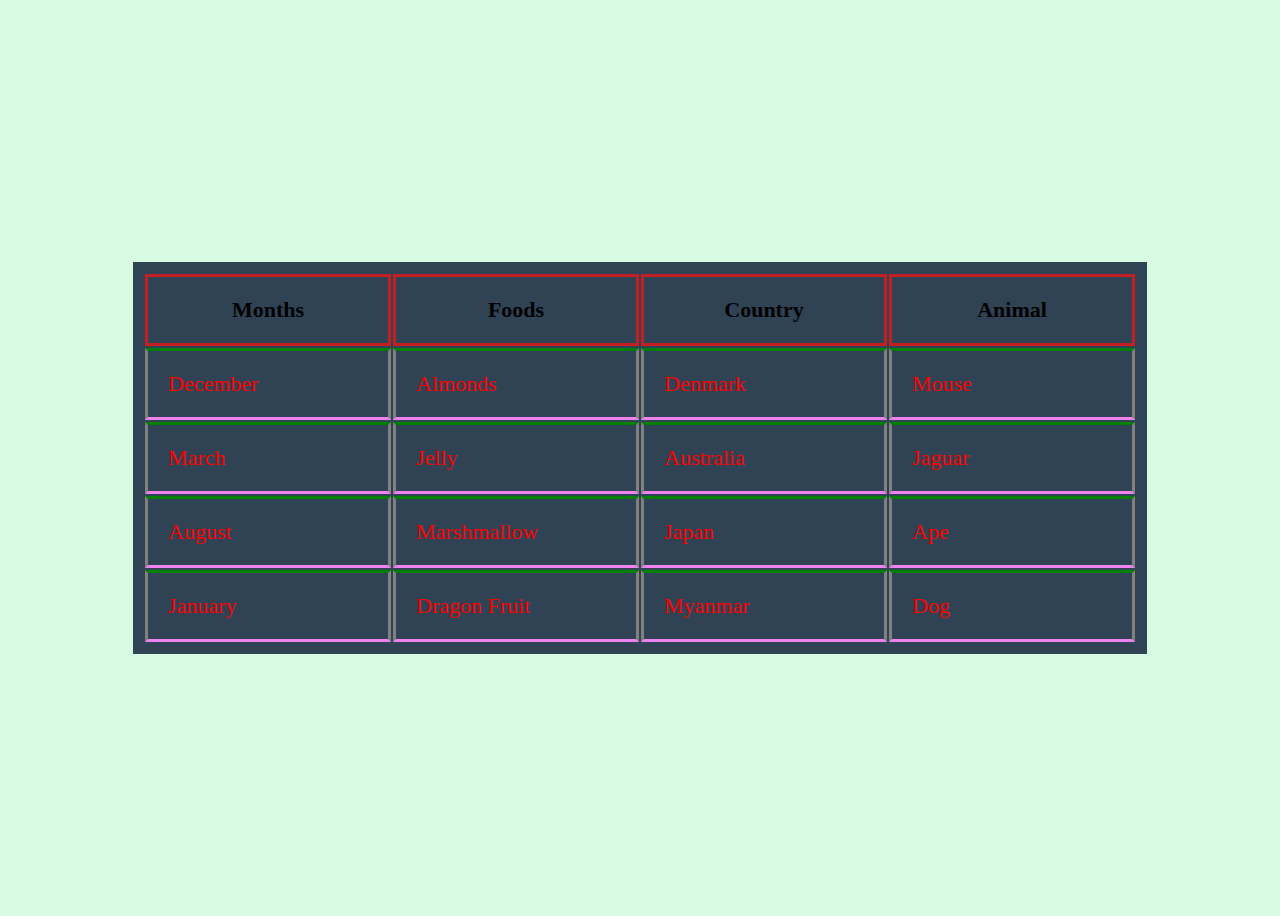
<file: 03PerformanceTask1SHIT/index.html>
<!DOCTYPE html>
<html lang="en">

<head>
    <meta charset="UTF-8">
    <meta http-equiv="X-UA-Compatible" content="IE=edge">
    <meta name="viewport" content="width=device-width, initial-scale=1.0">
    <link rel="stylesheet" href="style.css">
    <title>Task Performance</title>
</head>

<body>
    <div>
        <table>
            <tr>
                <th>Months</th>
                <th>Foods</th>
                <th>Country</th>
                <th>Animal</th>
            </tr>

            <tr>
                <td>December</td>
                <td>Almonds</td>
                <td>Denmark</td>
                <td>Mouse</td>

            </tr>
            <tr>
                <td>March</td>
                <td>Jelly</td>
                <td>Australia</td>
                <td>Jaguar</td>
            </tr>
            <tr>
                <td>August</td>
                <td>Marshmallow</td>
                <td>Japan</td>
                <td>Ape</td>
            </tr>
            <tr>
                <td>January</td>
                <td>Dragon Fruit</td>
                <td>Myanmar</td>
                <td>Dog</td>
            </tr>
        </table>
    </div>

</body>

</html>
</file>
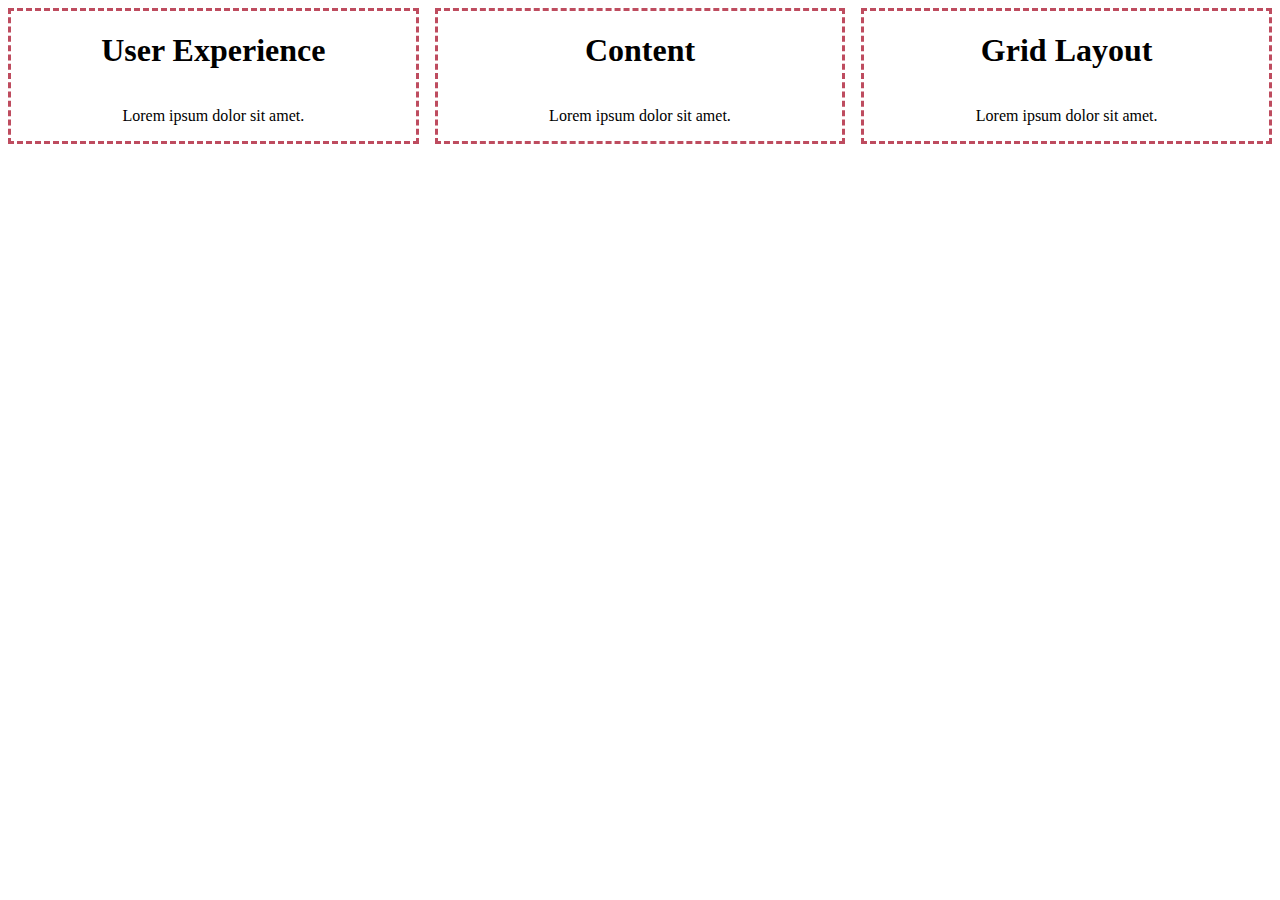
<file: 04 Activity 1/index.html>
<!DOCTYPE html>
<html lang="en">

<head>
    <meta charset="UTF-8">
    <meta http-equiv="X-UA-Compatible" content="IE=edge">
    <meta name="viewport" content="width=device-width, initial-scale=1.0">
    <link rel="stylesheet" href="style.css">
    <title>A Responsive Website</title>
</head>

<body>

    <!-- grid -->
    <div class="grid">
        <!-- user experience -->
        <div class="grid__user_experience grid__child">
            <h1>User Experience</h1>
            <p>Lorem ipsum dolor sit amet.</p>
        </div>
        <!-- content -->
        <div class="grid__content grid__child">
            <h1>Content</h1>
            <p>Lorem ipsum dolor sit amet.</p>
        </div>
        <!-- grid layout -->
        <div class="grid__grid_layout grid__child">
            <h1>Grid Layout</h1>
            <p>Lorem ipsum dolor sit amet.</p>
        </div>
    </div>

</body>

</html>
</file>
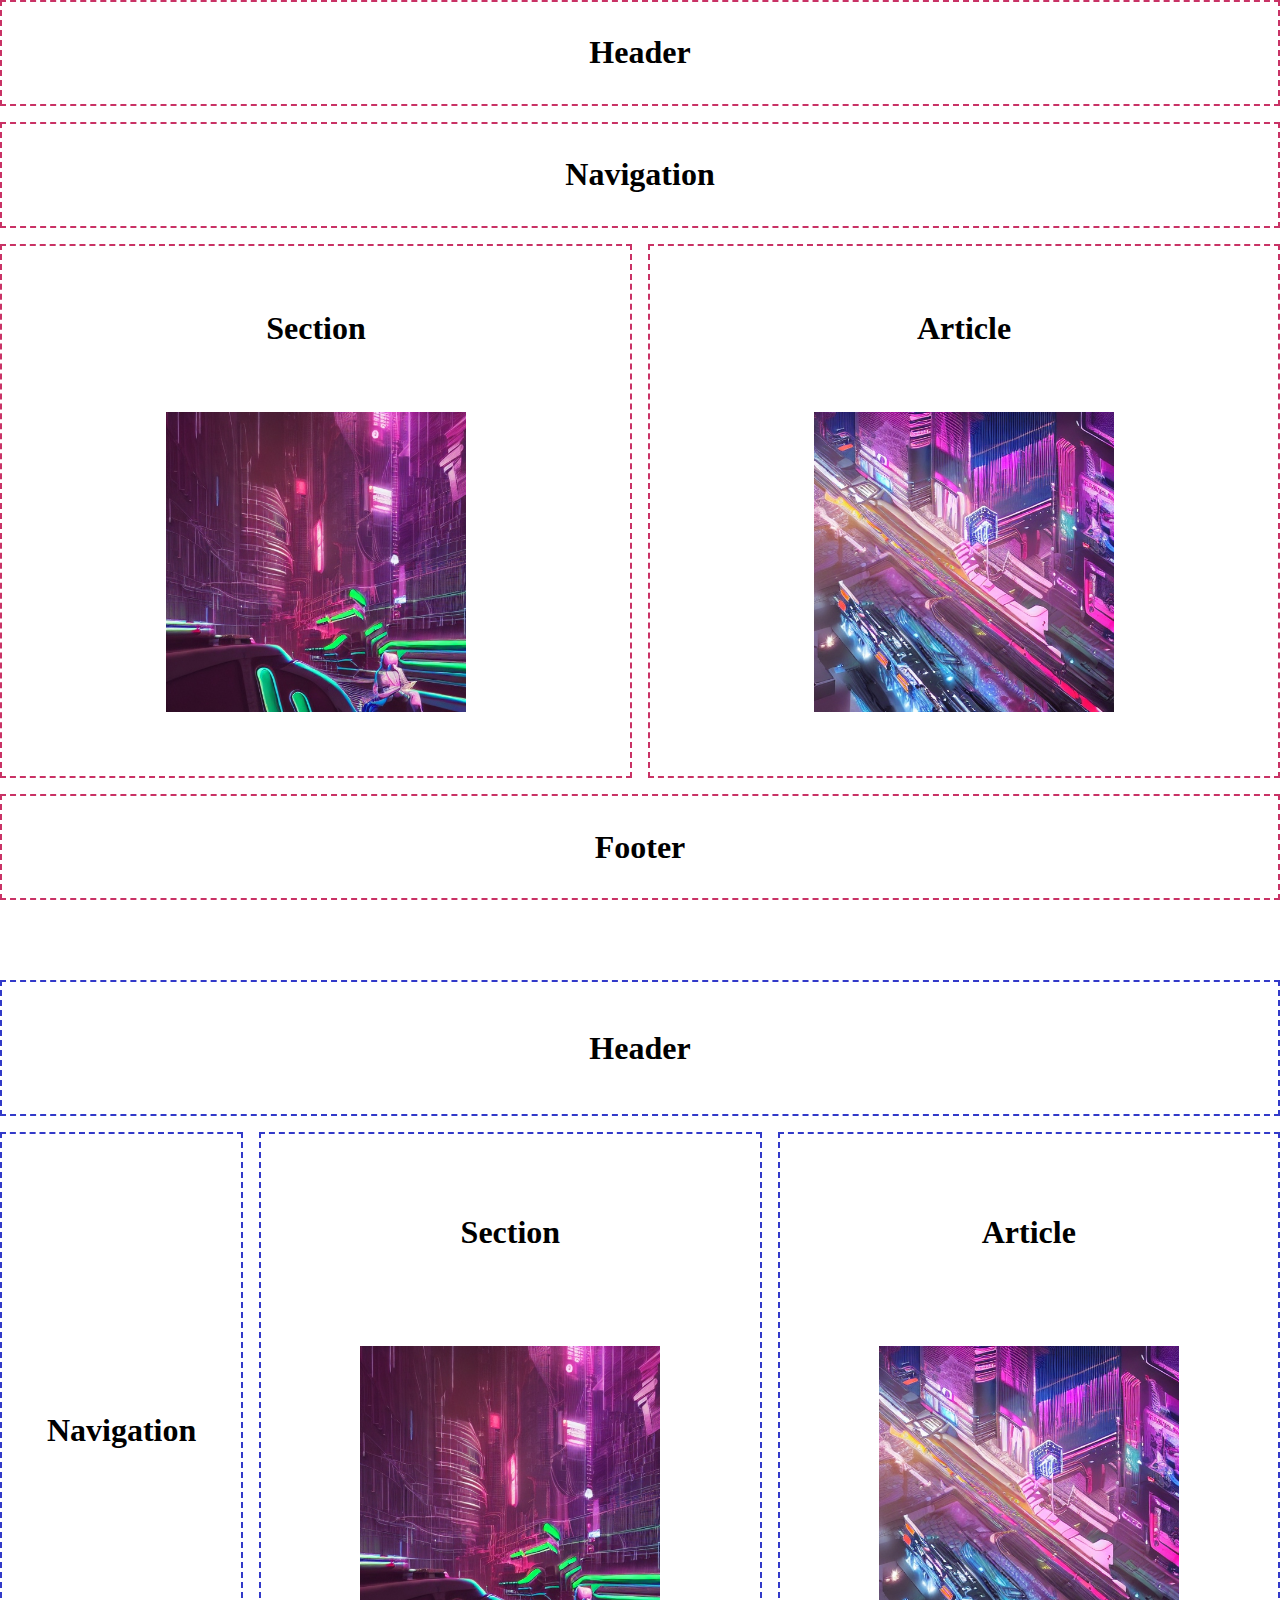
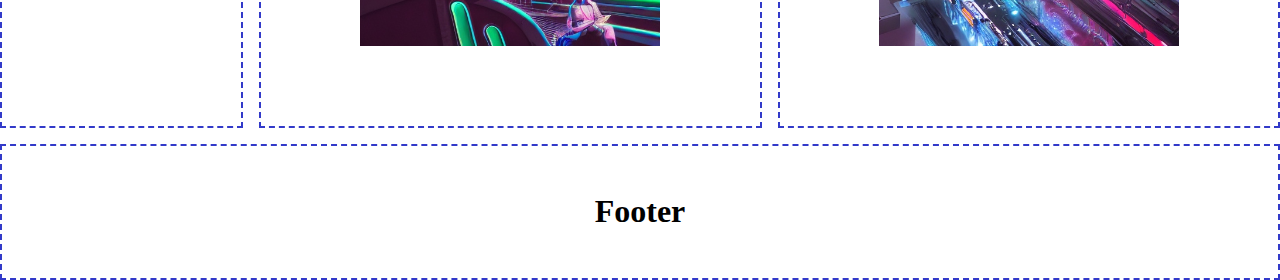
<file: 04 Laboratory Exercise 1 - ARG/index.html>
<!DOCTYPE html>
<html lang="en">

<head>
    <meta charset="UTF-8">
    <meta http-equiv="X-UA-Compatible" content="IE=edge">
    <meta name="viewport" content="width=device-width, initial-scale=1.0">
    <link rel="stylesheet" href="style.css">
    <title>A Responsive Website</title>
</head>

<body>
    <!-- Layout A -->
    <div class="grid">
        <!-- Header -->
        <div class="grid__header grid__child">
            <h1>Header</h1>
        </div>
        <!-- Navigation -->
        <div class="grid__navigation grid__child">
            <h1>Navigation</h1>
        </div>
        <!-- Section -->
        <div class="grid__section grid__child">
            <h1>Section</h1>
            <img src="./Img/Section.jpg" alt="Image showing section or article">
        </div>
        <!-- Article -->
        <div class="grid__article grid__child">
            <h1>Article</h1>
            <img src="./Img/Article.jpg" alt="Image showing section or article">
        </div>
        <!-- Footer -->
        <div class="grid__footer grid__child">
            <h1>Footer</h1>
        </div>
    </div>

    <!-- Layout B -->
    <div class="grid_b">
        <!-- Header -->
        <div class="grid_b__header grid_b__child">
            <h1>Header</h1>
        </div>
        <!-- Navigation -->
        <div class="grid_b__navigation grid_b__child">
            <h1>Navigation</h1>
        </div>
        <!-- Section -->
        <div class="grid_b__section grid_b__child">
            <h1>Section</h1>
            <img src="./Img/Section.jpg" alt="Image showing section or article">
        </div>
        <!-- Article -->
        <div class="grid_b__article grid_b__child">
            <h1>Article</h1>
            <img src="./Img/Article.jpg" alt="Image showing section or article">
        </div>
        <!-- Footer -->
        <div class="grid_b__footer grid_b__child">
            <h1>Footer</h1>
        </div>
    </div>
</body>

</html>
</file>
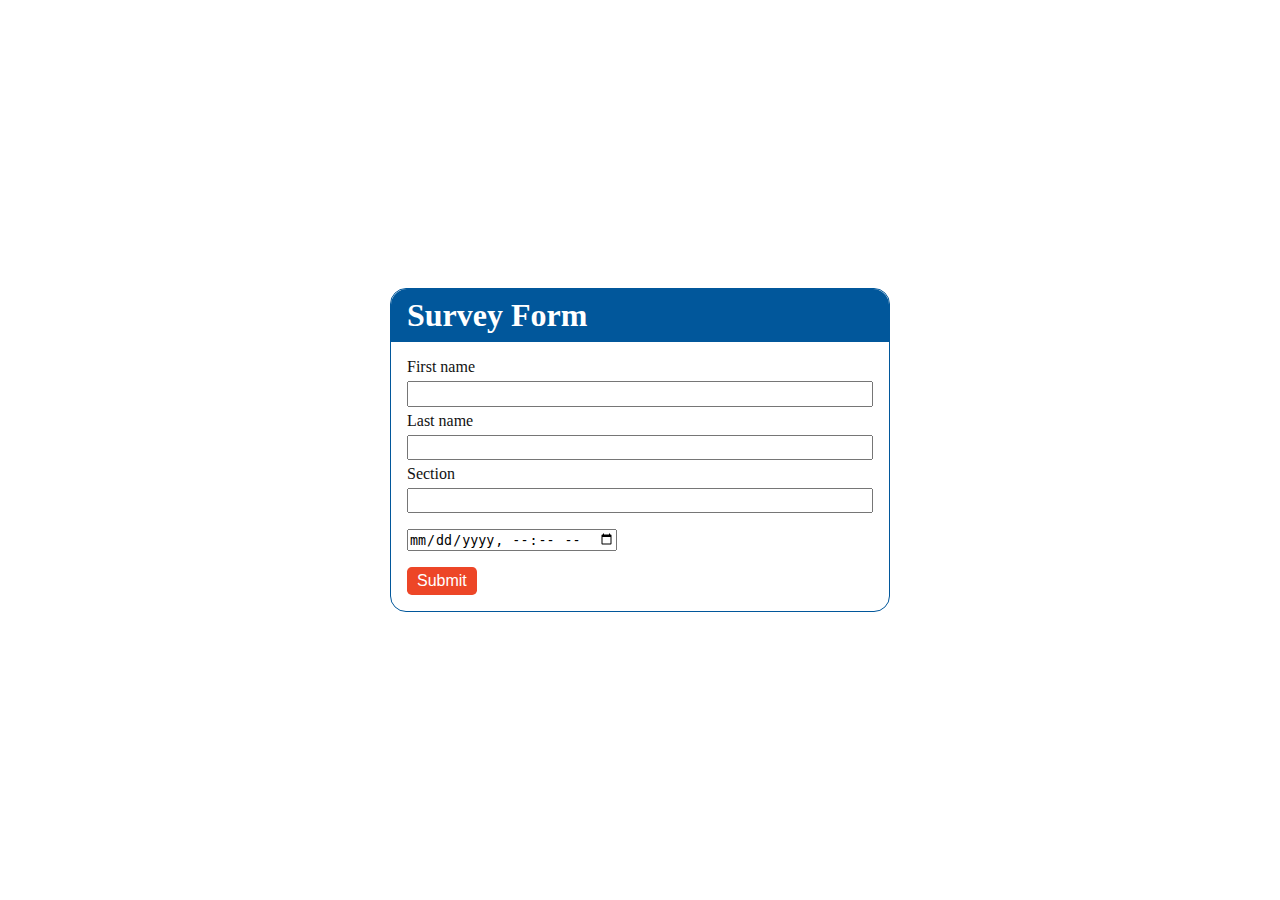
<file: PromptB/index.html>
<!DOCTYPE html>
<html lang="en">

<head>
    <meta charset="UTF-8">
    <meta http-equiv="X-UA-Compatible" content="IE=edge">
    <meta name="viewport" content="width=device-width, initial-scale=1.0">
    <link rel="stylesheet" href="style.css">
    <title>Document</title>
</head>

<body>
    <!-- STI Advertisement -->
    <main>
        <form action="thankyou.html" class="survey">
            <div class="survey_header">
                <h1>Survey Form</h1>
            </div>
            <!-- 3 Text field -->
            <div class="three_text_field">
                <label for="firstName">First name</label>
                <input type="text" id="firstName" name="firstName" required>

                <label for="middleName">Last name</label>
                <input type="text" id="middleName" name="middleName" required>

                <label for="section">Section</label>
                <input type="text" id="section" name="section" required>
            </div>

            <!-- 1 submit button -->
            <div class="one_datetime">
                <input type="datetime-local" class="date" required>
            </div>

            <!-- 1 submit button -->
            <div class="one_submit">
                <input type="submit" class="submit">
            </div>
        </form>
    </main>
</body>

</html>
</file>
<file: 03PerformanceTask1SHIT/style.css>
body {
    display: grid;
    place-content: center;
    height: 100vh;
    background-color: rgb(215, 250, 225);
    font-family: 'Lucida Sans', 'Lierio', 'Barzaga';
}

table {
    background-color: #304355;
    padding: 10px;
    font-size: 22px;
}

tr th {
    border: 3px solid rgba(224, 24, 24, 0.841);
    width: 200px;
    padding: 20px;
    margin: 5px;

}

td {
    border-top: 3px solid green;
    border-right: 3px solid gray;
    border-bottom: 3px solid violet;
    border-left: 3px solid gray;
    width: 200px;
    padding: 20px;
    margin: 5px;
    color: red;
}
</file>
<file: 04 Activity 1/style.css>
.grid {
    display: grid;
    grid-template-columns: repeat(auto-fit, minmax(13rem, 1fr));

    gap: 1em;
}

.grid__child {
    border: 3px dashed rgb(190, 76, 95);
    display: grid;
    place-items: center;
}
</file>
<file: 04 Laboratory Exercise 1 - ARG/style.css>
* {
    margin: 0;
    padding: 0;
    box-sizing: border-box;
}

/* Layout A */
.grid {
    height: 100vh;
    display: grid;
    grid-template-columns: repeat(2, 1fr);
    gap: 1em;
}

.grid__child {
    border: 2px dashed rgb(201, 50, 101);
    display: grid;
    place-items: center;
}

img {
    max-width: 300px;
    object-fit: contain;
}

.grid__header {
    grid-column: span 2;
}

.grid__navigation {
    grid-column: span 2;
}

.grid__section {
    grid-row: span 2;
    padding: 2em;
}

.grid__article {
    grid-row: span 2;
    padding: 2em;
}

.grid__footer {
    grid-column: span 2;
}

/* Layout B */

.grid_b {
    margin-top: 5rem;
    height: 100vh;
    display: grid;
    grid-template-columns: repeat(5, 1fr);
    gap: 1em;
}

.grid_b__child {
    border: 2px dashed rgb(50, 58, 201);
    display: grid;
    place-items: center;
}

img {
    max-width: 300px;
    object-fit: contain;
}

.grid_b__header {
    grid-column: span 5;
}

.grid_b__navigation {
    grid-column: span 1;
    grid-row: span 2;
}

.grid_b__section {
    grid-column: span 2;
    grid-row: span 2;
    padding: 2em;
}

.grid_b__article {
    grid-column: span 2;
    grid-row: span 2;
    padding: 2em;
}

.grid_b__footer {
    grid-column: span 5;
}
</file>
<file: PromptB/style.css>
* {
    margin: 0;
    padding: 0;
    box-sizing: border-box;
}

:root {
    --COLOR-WHITE: #fff;
    --COLOR-BLUE: #01579B;
    --COLOR-ORANGE: #ED4627;
    --ENROLLMENT-FORM-PADDING: 1rem;
}

main {
    width: 100%;
    height: 100vh;

    display: grid;
    place-items: center;
}

.container {
    width: 100%;
    height: 100vh;
    display: grid;
    place-items: center;
}

.survey {
    display: flex;
    flex-flow: column nowrap;
    gap: 1rem;
    border: 1px solid #01579B;
    width: 50vw;
    max-width: 500px;
    color: #111;
    border-radius: 1rem;
}

.survey_header {
    background-color: #01579B;
    border-radius: 1rem 1rem 0 0;
    padding: 0.5rem 1rem;
    color: #fff;
}

.three_text_field {
    display: flex;
    flex-flow: column nowrap;
    gap: 5px;
    padding: 0 1rem;
}

.three_text_field>label {
    font-size: 1rem;
}

.three_text_field>input {
    padding: .2rem;
}

.one_datetime {
    padding: 0 1rem;
}

.one_submit {
    padding: 0 1rem 1rem 1rem;
}

.submit {
    border: none;
    font-size: 1rem;
    padding: 5px 10px;
    color: #fff;
    background-color: #ED4627;
    border-radius: .3rem;
    cursor: pointer;
}

/* hover */
.submit:hover {
    transition: all;
    transition-duration: .2s;
    transition-timing-function: ease-in;
    transform: scale(1.02);
}
</file>
